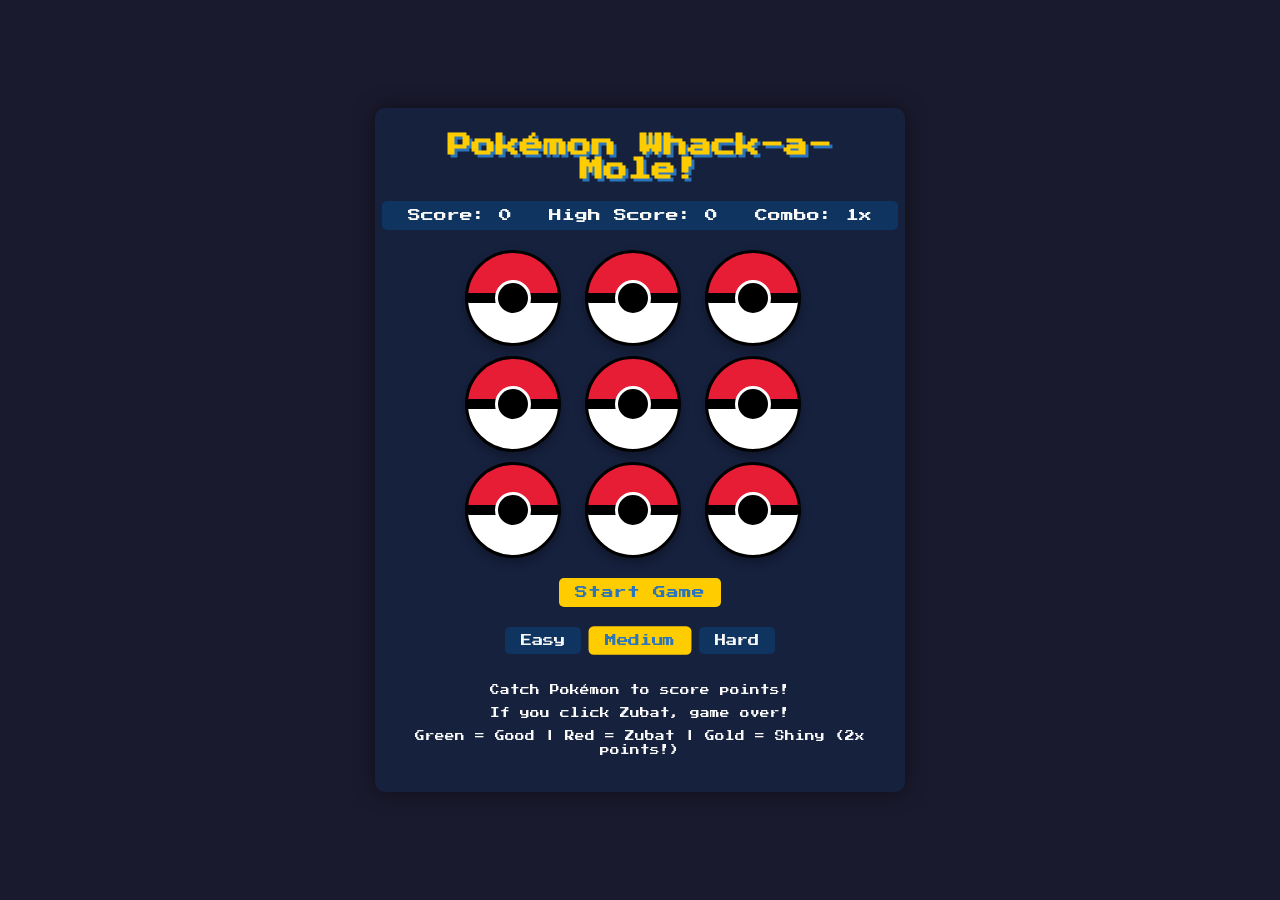
<file: index.html>
<!DOCTYPE html>
<html lang="en">
<head>
    <meta charset="UTF-8">
    <meta name="viewport" content="width=device-width, initial-scale=1.0">
    <title>Pokémon Whack-a-Mole</title>
    <link rel="stylesheet" href="styles.css">
    <link href="https://fonts.googleapis.com/css2?family=Press+Start+2P&display=swap" rel="stylesheet">
</head>
<body>
    <div class="game-container">
        <h1>Pokémon Whack-a-Mole!</h1>
        
        <div class="game-info">
            <div class="score">Score: <span id="score">0</span></div>
            <div class="high-score">High Score: <span id="high-score">0</span></div>
            <div class="combo">Combo: <span id="combo">1x</span></div>
        </div>
        
        <div class="game-board" id="game-board">
            <!-- Holes will be generated by JavaScript -->
        </div>
        
        <button id="start-btn" class="btn">Start Game</button>
        
        <div class="difficulty">
            <button id="easy-btn" class="difficulty-btn">Easy</button>
            <button id="medium-btn" class="difficulty-btn active">Medium</button>
            <button id="hard-btn" class="difficulty-btn">Hard</button>
        </div>
        
        <div class="instructions">
            <p>Catch Pokémon to score points!</p>
            <p>If you click Zubat, game over!</p>
            <p>Green = Good | Red = Zubat | Gold = Shiny (2x points!)</p>
        </div>
        
        <div class="event-notification" id="event-notification"></div>
        
        <!-- Game Over Screen (initially hidden) -->
        <div class="game-over-screen" id="game-over-screen">
            <h2>GAME OVER!</h2>
            <p>Final Score: <span id="final-score">0</span></p>
            <button id="play-again-btn" class="btn">Play Again</button>
        </div>
    </div>

    <!-- Audio Elements -->
    <audio id="pokemon-cry"></audio>
    <audio id="throw-sound"></audio>
    <audio id="catch-sound"></audio>
    <audio id="fail-sound"></audio>
    <audio id="gameover-sound"></audio>
    <audio id="background-music" loop></audio>

    <!-- Pokémon Sounds -->
    <audio id="pikachu-sound" src="https://pokemoncries.com/cries/25.mp3" preload="auto"></audio>
    <audio id="bulbasaur-sound" src="https://pokemoncries.com/cries/1.mp3" preload="auto"></audio>
    <audio id="charmander-sound" src="https://pokemoncries.com/cries/4.mp3" preload="auto"></audio>
    <audio id="squirtle-sound" src="https://pokemoncries.com/cries/7.mp3" preload="auto"></audio>
    <audio id="jigglypuff-sound" src="https://pokemoncries.com/cries/39.mp3" preload="auto"></audio>
    <audio id="meowth-sound" src="https://pokemoncries.com/cries/52.mp3" preload="auto"></audio>
    <audio id="psyduck-sound" src="https://pokemoncries.com/cries/54.mp3" preload="auto"></audio>
    <audio id="snorlax-sound" src="https://pokemoncries.com/cries/143.mp3" preload="auto"></audio>
    <audio id="zubat-sound" src="https://pokemoncries.com/cries/41.mp3" preload="auto"></audio>
    <audio id="mewtwo-sound" src="https://pokemoncries.com/cries/150.mp3" preload="auto"></audio>
    <audio id="mew-sound" src="https://pokemoncries.com/cries/151.mp3" preload="auto"></audio>

    <script src="script.js"></script>
</body>
</html>
</file>
<file: styles.css>
/* Base Styles */
body {
    margin: 0;
    padding: 0;
    background-color: #1a1a2e;
    color: #f8f8f8;
    font-family: 'Press Start 2P', cursive;
    text-align: center;
    display: flex;
    justify-content: center;
    align-items: center;
    min-height: 100vh;
    cursor: url('https://raw.githubusercontent.com/PokeAPI/sprites/master/sprites/items/poke-ball.png'), auto;
    overflow: hidden;
    width: 100vw;
    height: 100vh;
    position: fixed;
}

.game-container {
    background-color: #16213e;
    padding: 15px;
    border-radius: 10px;
    box-shadow: 0 0 20px rgba(0, 0, 0, 0.5);
    width: 95%;
    max-width: 500px;
    max-height: 95vh;
    position: relative;
    margin: 0;
    overflow: hidden;
    display: flex;
    flex-direction: column;
    align-items: center;
}

h1 {
    color: #ffcc00;
    text-shadow: 3px 3px #2a75bb;
    margin: 10px 0;
    font-size: 1.5rem;
}

/* Game Info */
.game-info {
    display: flex;
    justify-content: space-around;
    margin: 10px 0;
    background-color: #0f3460;
    padding: 8px;
    border-radius: 5px;
    width: 100%;
    font-size: 0.8rem;
}

/* Game Board */
.game-board {
    display: grid;
    grid-template-columns: repeat(3, 1fr);
    gap: 10px;
    margin: 10px 0;
    width: 100%;
    max-width: 350px;
}

/* Poké Ball Styled Holes */
.hole {
    position: relative;
    width: 90px;
    height: 90px;
    background: linear-gradient(to bottom, 
        #e71d36 0%, 
        #e71d36 45%, 
        #000 45%, 
        #000 55%, 
        #fff 55%, 
        #fff 100%);
    border-radius: 50%;
    overflow: hidden;
    cursor: url('https://raw.githubusercontent.com/PokeAPI/sprites/master/sprites/items/poke-ball.png'), pointer;
    box-shadow: 0 5px 10px rgba(0,0,0,0.3);
    transition: all 0.3s;
    aspect-ratio: 1/1;
    border: 3px solid #000;
}

.hole::after {
    content: '';
    display: block;
    width: 30px;
    height: 30px;
    background-color: #000;
    position: absolute;
    top: 50%;
    left: 50%;
    transform: translate(-50%, -50%);
    border-radius: 50%;
    border: 3px solid #fff;
    z-index: 2;
}

.hole::before {
    content: '';
    display: block;
    width: 100%;
    height: 10px;
    background-color: #000;
    position: absolute;
    top: 50%;
    left: 0;
    transform: translateY(-50%);
    z-index: 1;
}

.pokemon {
    position: absolute;
    width: 70%;
    height: 70%;
    bottom: -100%;
    left: 15%;
    transition: bottom 0.3s;
    background-size: contain;
    background-repeat: no-repeat;
    background-position: center;
    z-index: 3;
    animation: popUp 0.3s forwards;
    filter: drop-shadow(0 0 5px rgba(0,0,0,0.5));
}

/* Button Styles */
.btn {
    background-color: #ffcc00;
    color: #2a75bb;
    border: none;
    padding: 8px 16px;
    font-family: 'Press Start 2P', cursive;
    font-size: 0.8rem;
    cursor: pointer;
    border-radius: 5px;
    margin: 10px 0;
    transition: all 0.2s;
}

.btn:hover:not(:disabled) {
    background-color: #ffde59;
    transform: scale(1.05);
}

.btn:disabled {
    opacity: 0.6;
    cursor: not-allowed;
}

/* Difficulty Buttons */
.difficulty {
    display: flex;
    justify-content: center;
    gap: 10px;
    margin: 10px 0;
}

.difficulty-btn {
    background-color: #0f3460;
    color: #f8f8f8;
    border: none;
    padding: 8px 16px;
    font-family: 'Press Start 2P', cursive;
    font-size: 0.7rem;
    cursor: pointer;
    border-radius: 5px;
    transition: all 0.2s;
}

.difficulty-btn:hover {
    background-color: #2a75bb;
}

.difficulty-btn.active {
    background-color: #ffcc00;
    color: #2a75bb;
    transform: scale(1.05);
}

/* Visual Indicators */
.hole.safe-to-click {
    box-shadow: 0 0 15px #4CAF50, 0 5px 10px rgba(0,0,0,0.3);
}

.hole.avoid-click {
    box-shadow: 0 0 15px #F44336, 0 5px 10px rgba(0,0,0,0.3);
}

.hole.shiny-pokemon {
    box-shadow: 0 0 20px #ffcc00, 0 5px 10px rgba(0,0,0,0.3);
}

/* Update the up state */
.hole.up .pokemon {
    bottom: 15%;
}

/* Messages and Animations */
.catch-message {
    position: absolute;
    top: -20px;
    left: 0;
    width: 100%;
    color: #4CAF50;
    font-size: 0.6rem;
    z-index: 2;
    animation: floatUp 1s forwards;
}

.event-notification {
    position: fixed;
    top: 20px;
    left: 50%;
    transform: translateX(-50%);
    background-color: rgba(0, 0, 0, 0.8);
    color: #ffcc00;
    padding: 8px 16px;
    border-radius: 5px;
    font-size: 0.8rem;
    z-index: 100;
    opacity: 0;
    transition: opacity 0.3s;
}

.event-notification.show {
    opacity: 1;
}

/* Game Over Screen */
.game-over-screen {
    position: fixed;
    top: 0;
    left: 0;
    width: 100%;
    height: 100%;
    background-color: rgba(0, 0, 0, 0.9);
    display: flex;
    flex-direction: column;
    justify-content: center;
    align-items: center;
    z-index: 1000;
    opacity: 0;
    pointer-events: none;
    transition: opacity 0.5s;
}

.game-over-screen.show {
    opacity: 1;
    pointer-events: all;
}

.game-over-screen h2 {
    color: #F44336;
    font-size: 2rem;
    margin-bottom: 20px;
    text-shadow: 5px 5px #000;
}

.game-over-screen p {
    color: #fff;
    font-size: 1.2rem;
    margin-bottom: 10px;
}

/* Animations */
@keyframes popUp {
    0% { transform: scale(0); }
    50% { transform: scale(1.1); }
    100% { transform: scale(1); }
}

@keyframes floatUp {
    to {
        top: -40px;
        opacity: 0;
    }
}

/* Instructions */
.instructions {
    font-size: 0.6rem;
    margin: 10px 0;
    line-height: 1.4;
}

/* Responsive Design */
@media (max-width: 480px) {
    .hole {
        width: 80px;
        height: 80px;
    }
    
    .hole::after {
        width: 25px;
        height: 25px;
    }
    
    h1 {
        font-size: 1.2rem;
    }
    
    .game-info {
        font-size: 0.7rem;
    }
    
    .btn, .difficulty-btn {
        padding: 6px 12px;
        font-size: 0.7rem;
    }
    
    .instructions {
        font-size: 0.5rem;
    }
}
</file>
